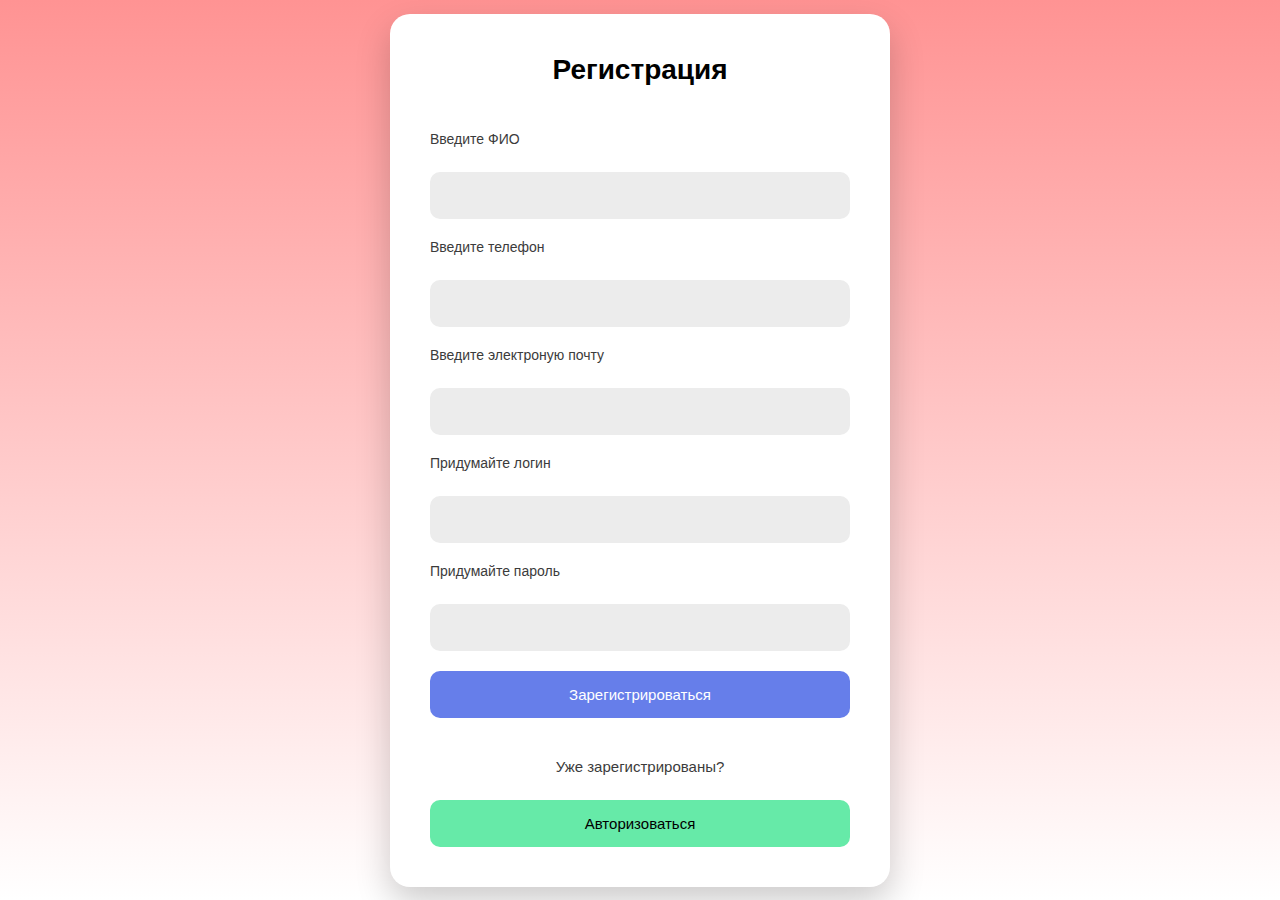
<file: Entrance/index.html>
<!DOCTYPE html>
<html lang="en">
<head>
    <meta charset="UTF-8">
    <meta name="viewport" content="width=device-width, initial-scale=1.0">
    <title>Document</title>
    <script src="./index.js" defer></script>
    <link rel="stylesheet" href="./style.css">
</head>
<body>
    <div id="regist">
        <h1>Регистрация</h1>
        <form action="">
            <p>Введите ФИО</p>
            <input type="text" id="FIO">
            <p id = "FIO_err">Обязательно для заполнения</p>
            <p>Введите телефон</p>
            <input type="text" id="phone_number">
            <p id = "phone_number_err">Обязательно для заполнения</p>
            <p>Введите электроную почту</p>
            <input type="email" id="email">
            <p id = "email_err">Обязательно для заполнения</p>
            <p>Придумайте логин</p>
            <input type="text" id="login_reg">
            <p id = "login_reg_err">Обязательно для заполнения</p>
            <p>Придумайте пароль</p>
            <input type="password" name="" id="password_reg">
            <p id = "password_reg_err">Обязательно для заполнения</p>
            <p id = "password_reg_err2">Минимум 6 символов</p>
            <input type="button" value="Зарегистрироваться" id="btn_reg">
            <p id="registered">Уже зарегистрированы?</p>
            <input type="button" value="Авторизоваться" id="btn_avto_go">
        </form>
    </div>

    <div id="avtoris">
        <h1>Авторизация</h1>
        <form action="">
            <p>Введите логин</p>
            <input type="text" id="login_avto">
            <p id = "login_avto_err">Обязательно для заполнения</p>
            <p>Введите пароль</p>
            <input type="password" name="" id="password_avto">
            <p id = "password_avto_err">Обязательно для заполнения</p>
            <p id = "undefined_err">Неправельный логин или пароль</p>
            <input type="button" value="Авторизоваться" id="btn_avto">
        </form>
    </div>
</body>
</html>
</file>
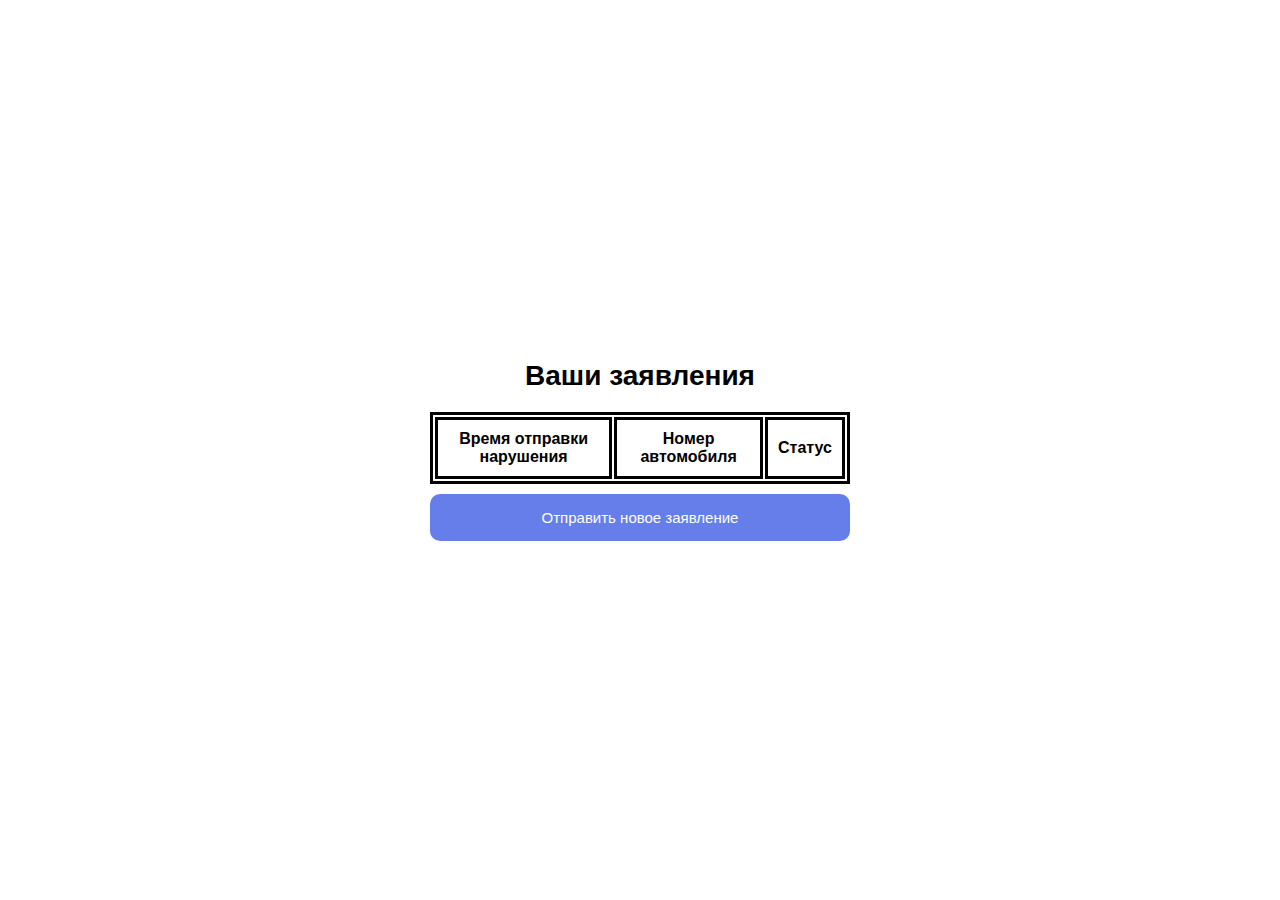
<file: Main/index.html>
<!DOCTYPE html>
<html lang="en">
<head>
    <meta charset="UTF-8">
    <meta name="viewport" content="width=device-width, initial-scale=1.0">
    <title>Document</title>
    <script src="./index.js" defer></script>
    <link rel="stylesheet" href="./style.css">
</head>
<body>
    <div id="statements">
        <h1 id="statements_h1">Введите данные о происшествии</h1>
        <div class="form">
            <form action="" id="form_violation">
                <p>Государственный регистрационный номер автомобиля</p>
                <input type="text" id="number">
                <p class='warning' id="p_number"></p>
                <p>Опишите нарушение</p>
                <input type="text" id="violation">
                <p class='warning' id="p_violation"></p>
                <button id="btnExit">Назад</button>
                <button id="btnSend">Отправить</button>
            </form>
        </div>
    </div>

    <div id="table">
        <h1 id="table_h1">Ваши заявления</h1>
        <div id="tb">
            <table id="table_statements">
                <tr>
                    <th>Время отправки нарушения</th>
                    <th>Номер автомобиля</th>
                    <th>Статус</th>
                </tr>
            </table>
            <button id="btnAdd">Отправить новое заявление</button>
        </div>
    </div>
</body>
</html>
</file>
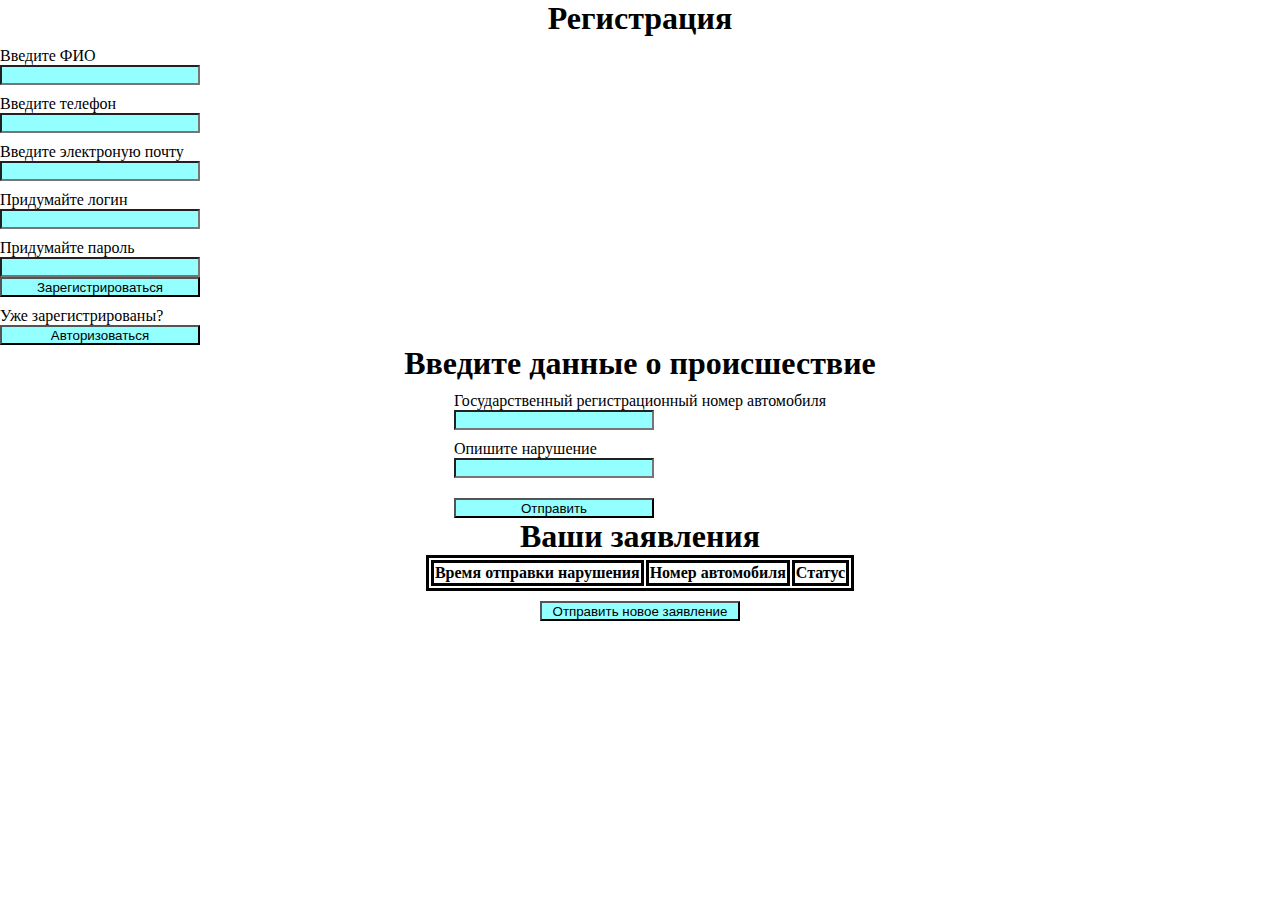
<file: index (2).html>
<!DOCTYPE html>
<html lang="en">
<head>
    <meta charset="UTF-8">
    <meta name="viewport" content="width=device-width, initial-scale=1.0">
    <title>Document</title>
    <script src="/index.js" defer></script>
    <link rel="stylesheet" href="/style.css">
</head>
<body>
    <div id="regist">
        <h1>Регистрация</h1>
        <form action="">
            <p>Введите ФИО</p>
            <input type="text" id="FIO">
            <p id = "FIO_err">Обязательно для заполнения</p>
            <p>Введите телефон</p>
            <input type="text" id="phone_number">
            <p id = "phone_number_err">Обязательно для заполнения</p>
            <p>Введите электроную почту</p>
            <input type="email" id="email">
            <p id = "email_err">Обязательно для заполнения</p>
            <p>Придумайте логин</p>
            <input type="text" id="login_reg">
            <p id = "login_reg_err">Обязательно для заполнения</p>
            <p>Придумайте пароль</p>
            <input type="password" name="" id="password_reg">
            <p id = "password_reg_err">Обязательно для заполнения</p>
            <p id = "password_reg_err2">Минимум 6 символов</p>
            <input type="button" value="Зарегистрироваться" id="btn_reg">
            <p>Уже зарегистрированы?</p>
            <input type="button" value="Авторизоваться" id="btn_avto_go">
        </form>
    </div>

    <div id="avtoris">
        <h1>Авторизация</h1>
        <form action="">
            <p>Введите логин</p>
            <input type="text" id="login_avto">
            <p id = "login_avto_err">Обязательно для заполнения</p>
            <p>Введите пароль</p>
            <input type="password" name="" id="password_avto">
            <p id = "password_avto_err">Обязательно для заполнения</p>
            <p id = "undefined_err">Неправельный логин или пароль</p>
            <input type="button" value="Авторизоваться" id="btn_avto">
        </form>
    </div>

    <div id="statements">
    <h1>Введите данные о происшествие</h1>
    <div class="form">
            <form action="" id="form_violation">
               <p>Государственный регистрационный номер автомобиля</p>
                <input type="text" id="number">
                <p class='warning' id="p_number"></p>
                <p>Опишите нарушение</p>
                <input type="text" id="violation">
                <p class='warning' id="p_violation"></p>
                <button id="btnSend">Отправить</button>
            </form>
        </div>
    </div>

    <div id="table">
        <h1>Ваши заявления</h1>
        <div id="tb">
        <table id = "table_statements">
            <tr>
                <th>Время отправки нарушения</th>
                <th>Номер автомобиля</th>
                <th>Статус</th>
            </tr>
        </table>
        <button id="btnAdd">Отправить новое заявление</button>
        </div>
</div>
</body>
</html>
</file>
<file: Entrance/style.css>
* {
    margin: 0;
    padding: 0;
    box-sizing: border-box;
    font-family: 'Arial', sans-serif;
}

body {
    background: linear-gradient(#ff9393 0%, #ffffff 100%);
    min-height: 100vh;
    display: flex;
    justify-content: center;
    align-items: center;
}

#regist, #avtoris {
    background: white;
    border-radius: 20px;
    box-shadow: 0 15px 35px rgba(0, 0, 0, 0.2);
    padding: 40px;
    width: 100%;
    max-width: 500px;
}

h1 {
    text-align: center;
    margin-bottom: 30px;
    font-size: 28px;
    position: relative;
    padding-bottom: 15px;
}

form {
    display: flex;
    flex-direction: column;
    gap: 20px;
}

p {
    color: #3b3b3b;
    font-size: 14px;
    margin-bottom: 5px;
    font-weight: 500;
}

input[type="text"],
input[type="email"],
input[type="password"],
input[type="button"] {
    width: 100%;
    padding: 15px;
    border: 0px solid #ffffff;
    border-radius: 10px;
    font-size: 15px;
}

input[type="text"],
input[type="email"],
input[type="password"] {
    background-color: #ececec;
}

#btn_reg {
    background-color: #667eea;
    color: white;
}

#btn_avto_go {
    background-color: #66eaa8;
}

#btn_avto {
    background-color: #66eaa8;
}

#FIO_err,
#phone_number_err,
#email_err,
#login_reg_err,
#password_reg_err,
#password_reg_err2,
#login_avto_err,
#password_avto_err,
#undefined_err {
    color: #ff4757;
    font-size: 15px;
}

#registered {
    text-align: center;
    margin-top: 20px;
    font-size: 15px;
}
</file>
<file: Main/style.css>
* {
    margin: 0;
    padding: 0;
    box-sizing: border-box;
    font-family: 'Arial', sans-serif;
}

body {
    min-height: 100vh;
    display: flex;
    justify-content: center;
    align-items: center;
}

#table {
    border-radius: 20px;
    padding: 40px;
    width: 100%;
    max-width: 500px;
}

#statements {
    background: white;
    border-radius: 20px;
    box-shadow: 0 15px 35px rgba(0, 0, 0, 0.2);
    padding: 40px;
    width: 100%;
    max-width: 500px;
}
#table_h1{
    text-align: center;
    font-size: 28px;
    position: relative;
}

#statements_h1 {
    text-align: center;
    margin-bottom: 30px;
    font-size: 28px;
    position: relative;
    padding-bottom: 15px;
}

form {
    display: flex;
    flex-direction: column;
    gap: 20px;
}

p {
    color: #555;
    font-size: 14px;
    margin-bottom: 5px;
    font-weight: 500;
}

input[type="text"],
input[type="email"],
input[type="password"],
input[type="button"],
button {
    width: 100%;
    padding: 15px;
    border: 0px solid #ffffff;
    border-radius: 10px;
    font-size: 15px;
}

input[type="text"],
input[type="email"],
input[type="password"] {
    background-color: #ececec;
    padding: 15px;
}

#violation {
    background-color: #ececec;
    height: 120px;
}

#btnSend {
    background-color: #667eea;
    color: white;
}

#btnAdd {
    margin-top: 10px;
    background-color: #667eea;
    color: white;
}

.warning {
    color: #ff4757;
    font-size: 15px;
}

table {
    border: 3px solid rgb(0, 0, 0);
    width: 100%;
    margin-top: 20px;
}

th,
td {
    border: 3px solid rgb(0, 0, 0);
    padding: 10px;
    text-align: center;
}

#tb {
    display: flex;
    flex-direction: column;
    align-items: center;
}
</file>
<file: style.css>
*{
    margin: 0;
    box-sizing: border-box;
}

input{
    background-color: rgb(147, 255, 255);
    width: 200px;
    height: 20px;
    display: flex;
    align-items: center;
}
button {
    background-color: rgb(147, 255, 255);
    width: 200px;
    height: 20px;
    margin-top: 10px;
}
p{
    margin-top: 10px;
}
h1{
    display: flex;
    justify-content: center;  
}
.form{
    display: flex;
    justify-content: center;
}
.warning{
    color: rgb(255, 56, 56);
}
table {
    border: 3px solid rgb(0, 0, 0);
  }
th,
td{
    border: 3px solid rgb(0, 0, 0);
}
#tb{
    display: flex;
    flex-direction: column;
    align-items: center;
}
#table_data{
    margin-top: 10px;
}
</file>
